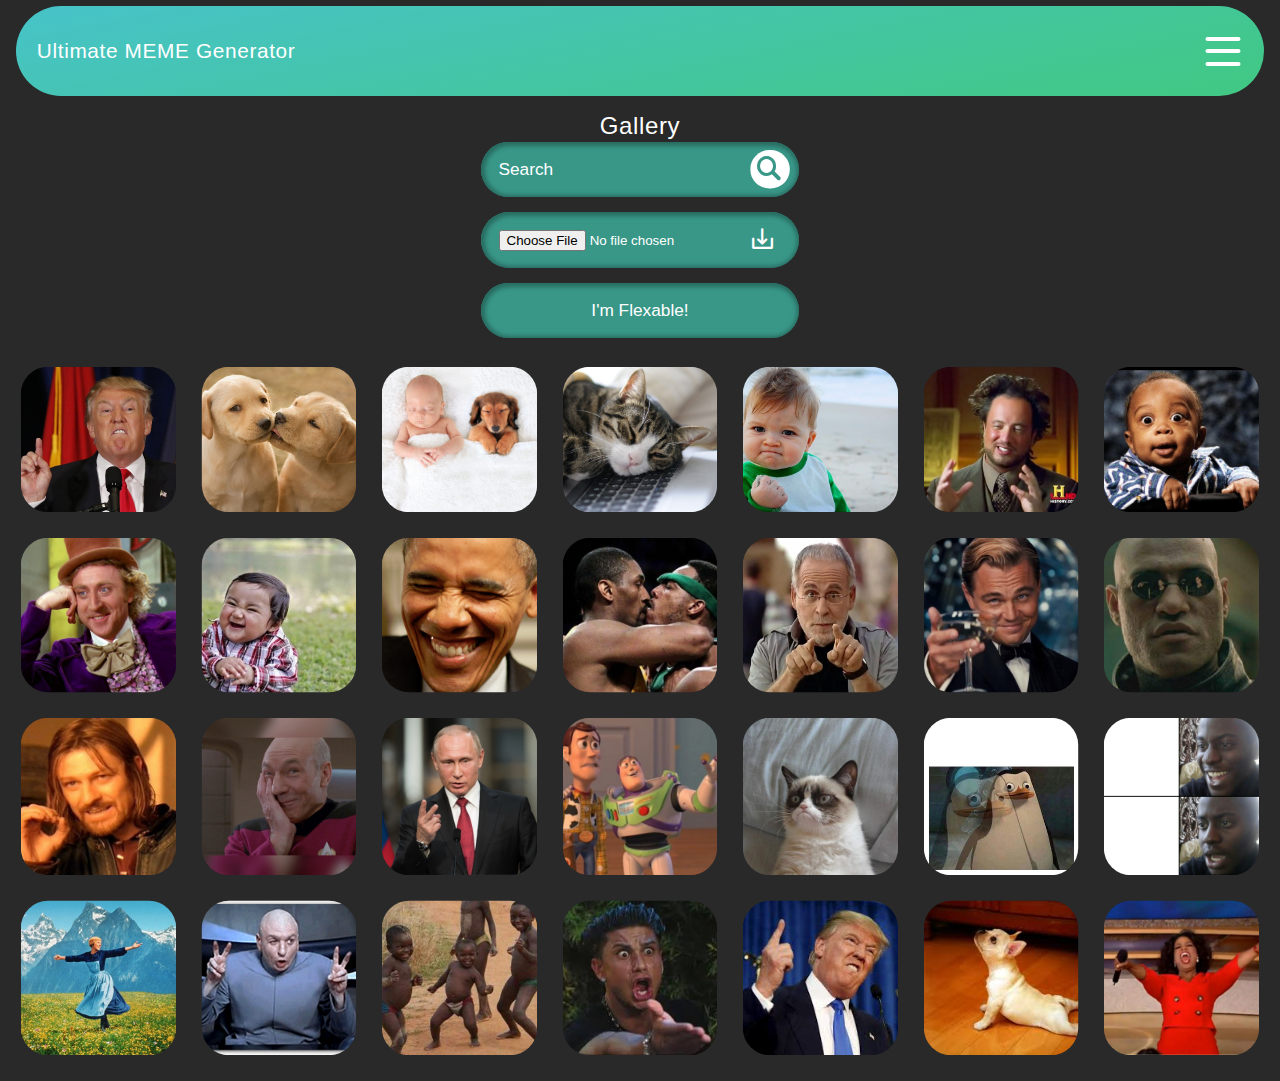
<file: index.html>
<!DOCTYPE html>
<html lang="en">

<head>
    <meta charset="UTF-8">
    <meta name="viewport" content="width=device-width, initial-scale=1.0">
    <link rel="stylesheet" href="font\flaticon_meme_gen.css">

    <link rel="stylesheet" href="css/main.css">
    <title>Ultimate MEME Gen</title>
</head>

<body class="main-layout " onload="onInit()">
    <div class="main-screen " onclick="toggleMenu()"></div>

    <header class="main-header full main-layout">
        <div class="header-container flex align-center space-between ">
            <div onclick="switchToGallery()" class="logo">Ultimate MEME Generator</div>

            <div class="hamburger-menu" onclick="toggleMenu()" type="button">
                <div class="ham-bar bar-top"></div>
                <div class="ham-bar bar-mid"></div>
                <div class="ham-bar bar-bottom"></div>
            </div>

            <nav class="main-nav">
                <ul class="main-nav-list flex clean-list" onclick="toggleMenu()">
                    <li><a href="#" class="gallery-nav" onclick="switchToGallery()">Gallery</a></li>
                    <li><a href="#" class="saved-nav" onclick="switchToSaved()">Saved Memes</a></li>
                </ul>
            </nav>

        </div>

    </header>
    <div id="main-gallery" class="main-gallery">
        <h2>Gallery</h2>
        <div class="key-words flex align center">

        </div>
        <section class="search-actions-container flex align-center space-around">
            <div class="box">
                <form class="search">
                    <input type="search" placeholder="Search" list="keywords" oninput="onSetFilterBy(this.value)">
                </form>
                <i class="flaticon-magnifying-glass"></i>
            </div>
            <div class="upload-img-btn">
                <input type="file" class="" name="image" onchange="onImgInput(event)" accept="image/*" />
                <i class="flaticon-download"></i>
            </div>
            <button class="flexible-btn" onclick="onGetRandomMeme()">I'm Flexable!</button>
        </section>
        <section class="gallery-container grid">
        </section>
    </div>

    <div id="main-saved" class="main-saved hidden">
        <h2>Saved Memes</h2>
        <section class="saved-container gallery-container grid"></section>
    </div>

    <div id="main-editor" class="main-editor hidden">
        <h2>MEME Editor</h2>
        <div class="editor-layout grid  ">

            <div class="canvas-container">
                <canvas height="540px" width="470px"></canvas>
            </div>
            <div class="controls-container flex align-center columns ">
                <div class="inputs-container align-center columns space-around">
                    <input class="text-input" id="text-input" oninput="onSetLineTxt(this.value)" type="text"
                        placeholder="ADD TEXT">
                </div>
                <div class="edit-btn-container ">
                    <div class="switch-text" onclick="onSwitchLine()"><i class="flaticon-exchange"></i></div>
                    <div class="add-text" onclick="onAddLine()"><i class="flaticon-plus"></i></div>
                    <div class="delete-text" onclick="onDeleteLine()"><i class="flaticon-bin"></i></div>
                </div>

                <div class="style-container grid ">
                    <div class="grow" onclick="onIncreaseLineSize()"><i class="flaticon-zoom"></i></div>
                    <div class="shrink" onclick="onDecreaseLineSize()"><i class="flaticon-zoom-out"></i></div>
                    <div class="align-left" onclick="onAlignLeft()"><i class="flaticon-align-left"></i></div>
                    <div class="align-text-center" onclick="onAlignCenter()"><i class="flaticon-format"></i></div>
                    <div class="align-right" onclick="onAlignRight()"><i class="flaticon-align-right"></i></div>

                    <select class="btn change-font" name="change-font" onchange="onChangeFont(this.value)">
                        <option value="Impact">Impact</option>
                        <option value="Arial">Arial</option>
                        <option value="Times New Roman">Times New Roman</option>
                    </select>
                    <div class="btn save" onclick="onSaveMeme()"><i class="flaticon-diskette"></i></div>

                    <label for="color-picker" class="color-picker">
                        <i style="color:'';" class="flaticon-color-palette"></i>
                        <input oninput="onChangeLineColor(this.value)" type="color" name="color-picker"
                            id="color-picker">
                    </label>




                </div>

                <div class="share-container ">
                    <button class="btn share" onclick="onUploadImg()">Upload to Facebook</button>
                    <button class="btn download"><a href="#" class="btn download " onclick="onDownloadMeme(this)"
                            download="my-img">Download MEME</a></button>
                </div>
            </div>

        </div>
    </div>







    <script src="js\services\storage.service.js"></script>
    <script src="js/services/uploadToFB.js"></script>
    <script src="js/services/download.js"></script>
    <script src="js/services/utils.js"></script>
    <script src="js/services/meme.service.js"></script>
    <script src="js/gallery.controller.js"></script>
    <script src="js/meme.controller.js"></script>
</body>

</html>
</file>
<file: css/main.css>
/* BASICS */
/* @import url("basics/base.css"); */

@import url("basics/base.css");
@import url("basics/helpers.css");
@import url("basics/layout.css");


/* SETUP */
@import url("setup/vars.css");
@import url("setup/mq.css");


/* COMPONENTS */
@import url("components/buttons.css");
@import url("components/editor.css");
@import url("components/gallery.css");
@import url("components/main-header.css");
</file>
